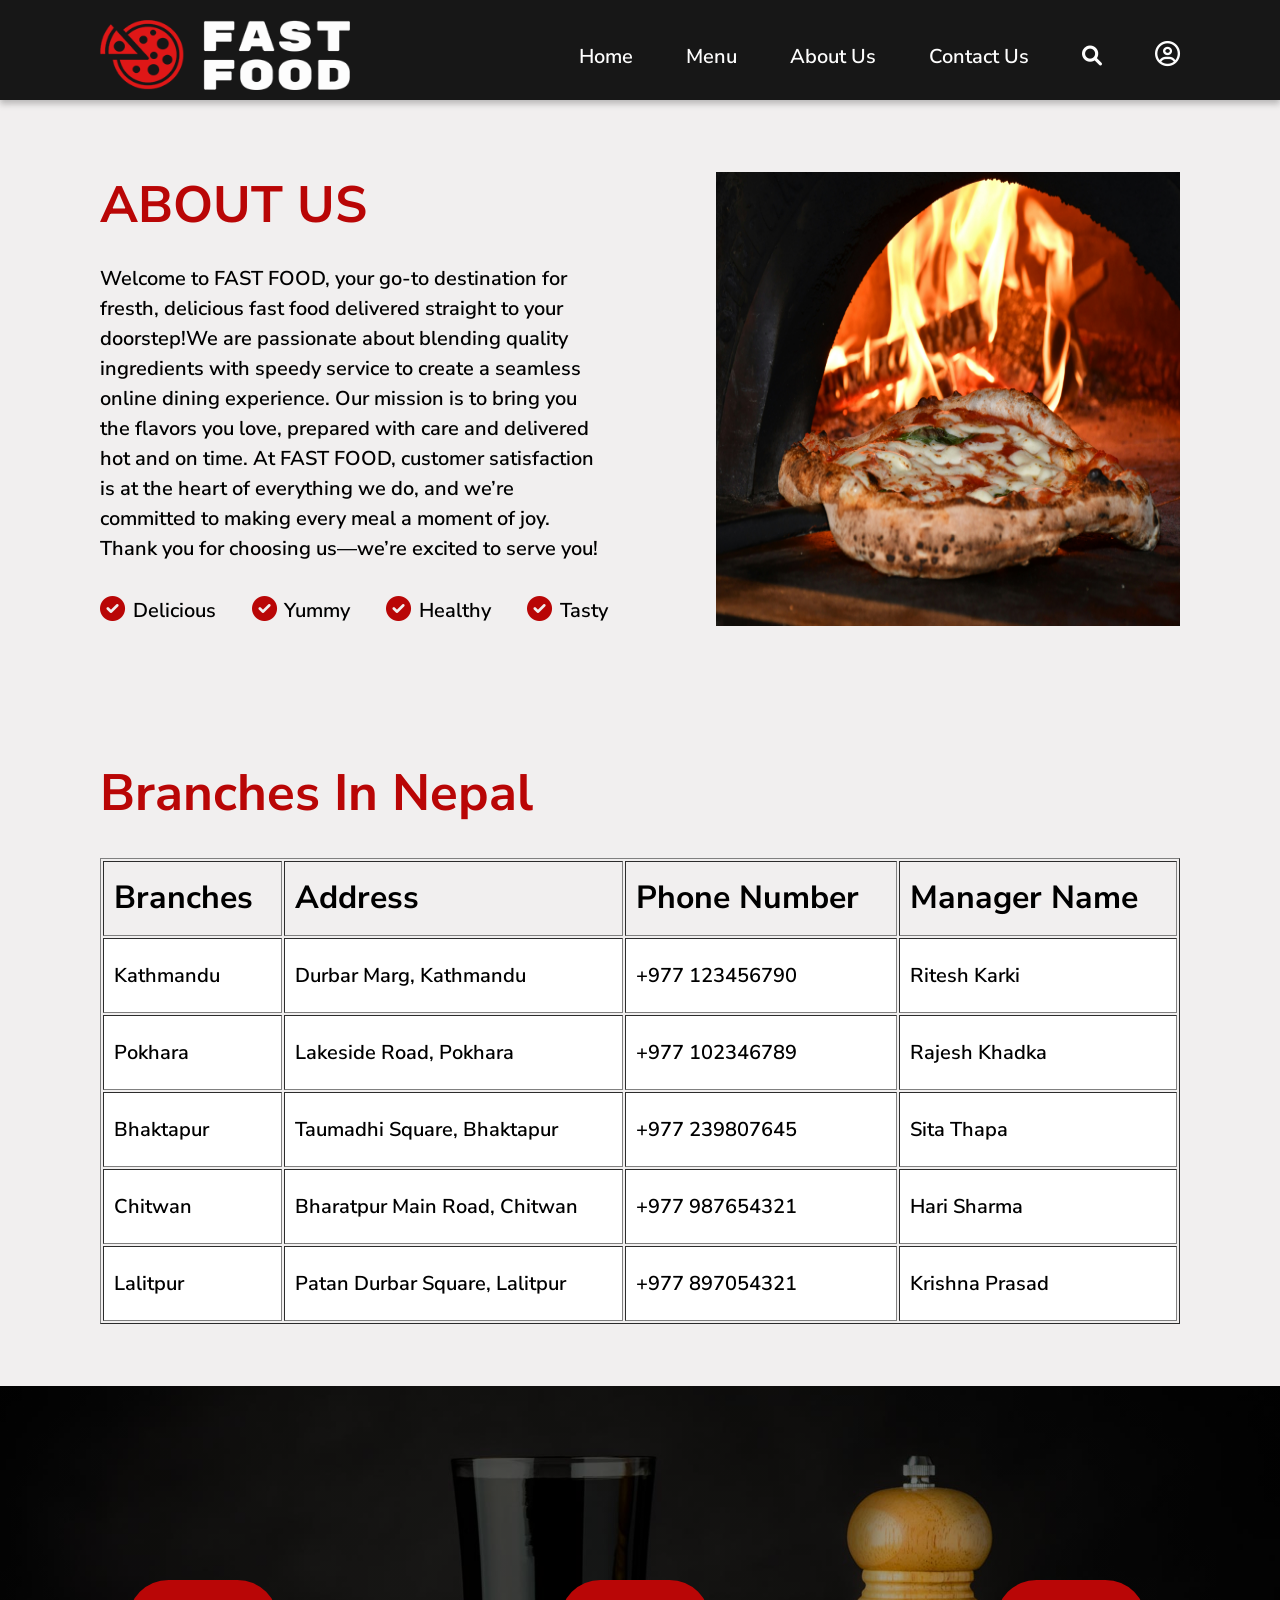
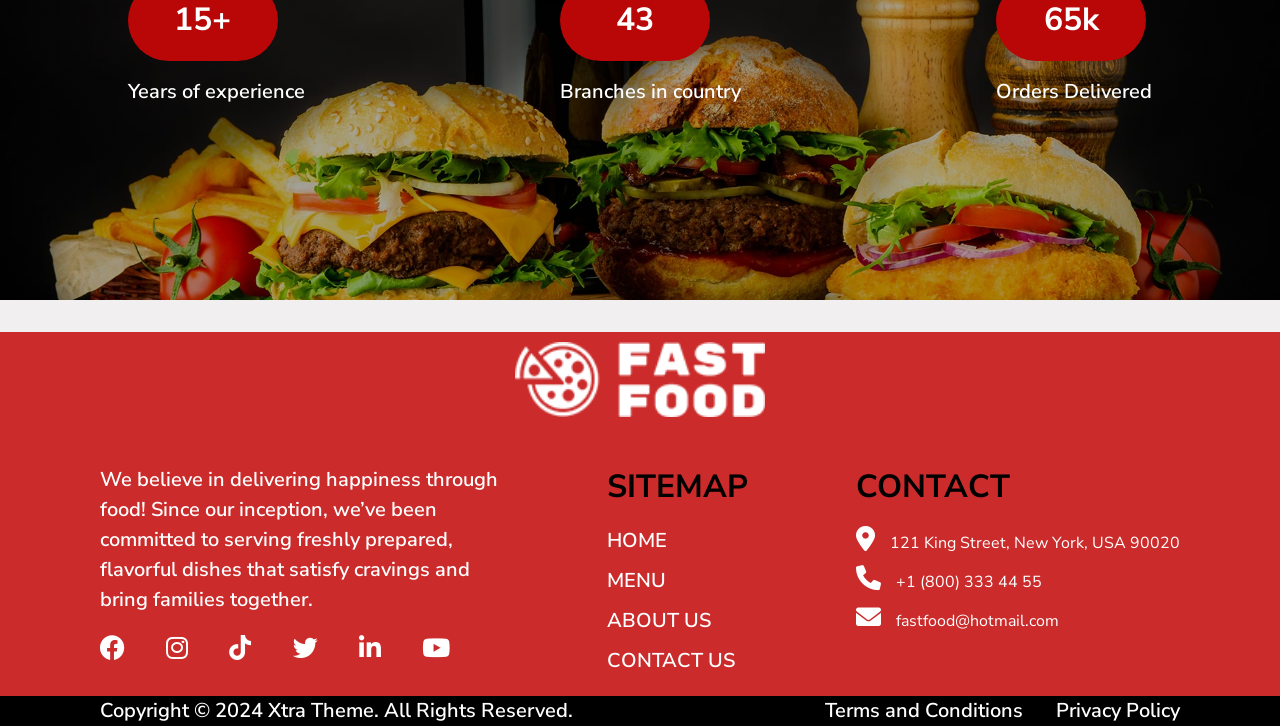
<file: about-us.html>
<!DOCTYPE html>
<html lang="en">
<head>
    <meta charset="UTF-8">
    <meta name="viewport" content="width=device-width, initial-scale=1.0">
    <title>Document</title>
    <link rel="stylesheet" href="./css/index.css">
    <link rel="stylesheet" href="https://cdnjs.cloudflare.com/ajax/libs/font-awesome/6.0.0-beta3/css/all.min.css">

</head>
<body>
    <nav>
        <div class="navbar sec-background">
            <img src="./Assets/logo3-1.png" alt="picture of logo">

            <div class="excess">
                <a href="login.html" class="user htext icons"><i class="far fa-user-circle"></i></a>
                <label for="hamburgerToggle" class="hamburger icons htext">
                    <i class="fa-solid fa-bars"></i>
                </label>
            </div> 

            <div class="nav-items">
                <ul>
                    <li><a href="index.html" class="htext body-text">Home</a></li>
                    <li><a href="menu.html" class="htext body-text">Menu</a></li>
                    <li><a href="about-us.html" class="htext body-text">About Us</a></li>
                    <li><a href="contact.html" class="htext body-text">Contact Us</a></li>
                    <li>
                        <a href="#" id="searchIcon" class="htext body-text" onclick="document.getElementById('searchOverlayToggle').checked = true;">
                            <i class="fa-solid fa-magnifying-glass"></i>
                        </a>
                    </li>
                    <li><a href="login.html" class="htext icons"><i class="far fa-user-circle"></i></a></li>
                </ul>
            </div>
        </div>
    </nav>

    <input type="checkbox" id="searchOverlayToggle" style="display: none;"/>

    <div class="background-overlay"></div>

    <section class="overlay">
        <div class="overlay-title">
            <p class="heading3 ptext">Search for ...</p>
            <label for="searchOverlayToggle" class="icons close-icon">
                <i class="fa-solid fa-xmark"></i>
            </label>
        </div>
        <hr>
        <div>
            <p class="body-text" style="padding-bottom: 20px;">Navigation Bar</p>
            <ul>
                <li><a href="index.html" class="body-text btext">Home</a></li>
                <li><a href="menu.html" class="body-text btext">Menu</a></li>
                <li><a href="about-us.html" class="body-text btext">About Us</a></li>
                <li><a href="contact.html" class="body-text btext">Contact Us</a></li>
            </ul>
        </div>
    </section>

    <section class="about-us">
        <div class="about-text-box">
            <p class="about-head heading2 primary-dark">ABOUT US</p>
            <div>
                <p class="body-text">Welcome to FAST FOOD, your go-to destination for fresth, delicious fast food delivered straight to your doorstep!We are passionate about blending quality ingredients with speedy service to create a seamless online dining experience. Our mission is to bring you the flavors you love, prepared with care and delivered hot and on time. At FAST FOOD, customer satisfaction is at the heart of everything we do, and we’re committed to making every meal a moment of joy. Thank you for choosing us—we’re excited to serve you!</p>
            </div>
            <div class="about-icons">
                <span>
                    <i class="fa-solid fa-circle-check icons primary-dark" style="padding-right: 0.3em;"></i>
                    <p class="body-text">Delicious</p>
                </span>
                <span>
                    <i class="fa-solid fa-circle-check icons primary-dark" style="padding-right: 0.3em;"></i>
                    <p class="body-text">Yummy</p>
                </span>
                <span>
                    <i class="fa-solid fa-circle-check icons primary-dark" style="padding-right: 0.3em;"></i>
                    <p class="body-text">Healthy</p>
                </span>
                <span>
                    <i class="fa-solid fa-circle-check icons primary-dark" style="padding-right: 0.3em;"></i>
                    <p class="body-text">Tasty</p>
                </span>
            </div>
        </div>

        <div class="about-image-box">
            <img src="./Assets/pizza2.jpg" alt="" style="width: 100%; height: 100%;">
        </div>
    </section>

    <section class="table">
        <p class="heading2 primary-dark">Branches In Nepal</p>
        <div class="table-div">
            <table border="1">
            <thead class="heading3">
                    <tr>
                        <th>Branches</th>
                        <th>Address</th>
                        <th>Phone Number</th>
                        <th>Manager Name</th>
                    </tr>
                </thead>
                <tbody class="body-text">
                    <tr style="background-color: #FFFFFF;">
                        <td>Kathmandu</td>
                        <td>Durbar Marg, Kathmandu</td>
                        <td>+977 123456790</td>
                        <td>Ritesh Karki</td>
                    </tr>
                    <tr style="background-color: #FFFFFF;">
                        <td>Pokhara</td>
                        <td>Lakeside Road, Pokhara</td>
                        <td>+977 102346789</td>
                        <td>Rajesh Khadka</td>
                    </tr>
                    <tr style="background-color: #FFFFFF;">
                        <td>Bhaktapur</td>
                        <td>Taumadhi Square, Bhaktapur</td>
                        <td>+977 239807645</td>
                        <td>Sita Thapa</td>
                    </tr>
                    <tr style="background-color: #FFFFFF;">
                        <td>Chitwan</td>
                        <td>Bharatpur Main Road, Chitwan</td>
                        <td>+977 987654321</td>
                        <td>Hari Sharma</td>
                    </tr>
                    <tr style="background-color: #FFFFFF;">
                        <td>Lalitpur</td>
                        <td>Patan Durbar Square, Lalitpur</td>
                        <td>+977 897054321</td>
                        <td>Krishna Prasad</td>
                    </tr>
                </tbody>
            </table>
        </div>
    </section>

    <section>
        <div class="success">
            <div>
                <h3 class="heading3 htext">15+</h3>
                <p class="body-text htext">Years of experience</p>
            </div>
            <div>
                <h3 class="heading3 htext">43</h3>
                <p class="body-text htext">Branches in country</p>
            </div>
            <div>
                <h3 class="heading3 htext">65k</h3>
                <p class="body-text htext">Orders Delivered</p>
            </div>
        </div>
    </section>

    <footer>
        <img src="./Assets/logo2.png" alt="">
        <div class="footer-text">
            <div class="foot1">
                <p class="footer-description body-text htext">We believe in delivering happiness through food! Since our inception, we’ve been committed to serving freshly prepared, flavorful dishes that satisfy cravings and bring families together. </p>
                <div class="icon-logo">
                    <i class="fa-brands fa-facebook icons htext "></i>
                    <i class="fa-brands fa-instagram icons htext"></i>
                    <i class="fab fa-tiktok icons htext"></i>
                    <i class="fa-brands fa-twitter icons htext"></i>
                    <i class="fa-brands fa-linkedin-in icons htext"></i>
                    <i class="fa-brands fa-youtube icons htext"></i>
                </div>
            </div>

            <div class="foot2">
                <h2 class="footer-title heading3">SITEMAP</h2>
                <div>
                    <ul>
                        <li><a href="index.html" class="body-text htext">HOME</a></li>
                        <li><a href="menu.html" class="body-text htext">MENU</a></li>
                        <li><a href="about-us.html" class="body-text htext">ABOUT US</a></li>
                        <li><a href="contact.html" class="body-text htext">CONTACT US</a></li>
                    </ul>
                </div>
            </div>
            <div class="foot3">
                <h2 class="footer-title heading3">CONTACT</h2>
                <div>
                    <ul>
                        <li><i class="fa-solid fa-location-dot icons htext"></i>
                            <p class="htext price" style="display: inline-block;">121 King Street, New York, USA 90020</p>
                        </li>
                        <li><i class="fa-solid fa-phone icons htext"></i>
                            <p class="htext price" style="display: inline-block;">+1 (800) 333 44 55</p>
                        </li>
                        <li><i class="fa-solid fa-envelope icons htext"></i>
                            <p class="htext price" style="display: inline-block;">fastfood@hotmail.com</p>
                        </li>
                    </ul>
                </div>
            </div>
        </div>
        <div class="end sec-background">
            <p class="body-text htext">Copyright © 2024 Xtra Theme. All Rights Reserved.</p>
            <div class="terms">
                <p class="body-text htext">Terms and Conditions</p>
                <p class="body-text htext">Privacy Policy</p>
            </div>
        </div>
    </footer>

    <input type="checkbox" id="hamburgerToggle" style="display: none;">
    

    <div class="hamburger-overlay"></div>
    
    <section class="overlay1">
        <div class="over1">
            <i class="fa-solid fa-magnifying-glass htext"></i>
            <div class="overlay1-title">
                <p class="price htext">Search for ...</p>
                <label for="hamburgerToggle" class="icons close-icon">
                    <i class="fa-solid fa-xmark icons htext"></i>
                </label>
            </div>
        </div>
        <div class="hr"><hr></div>
        <div class="over2">
            <p class="heading3 htext" style="padding-bottom: 20px;">Navigation Bar</p>
            <ul>
                <li><a href="index.html" class="body-text htext">Home</a></li>
                <li><a href="menu.html" class="body-text htext">Menu</a></li>
                <li><a href="about-us.html" class="body-text htext">About Us</a></li>
                <li><a href="contact.html" class="body-text htext">Contact Us</a></li>
            </ul>
        </div>
    </section>
</body>
</html>
</file>
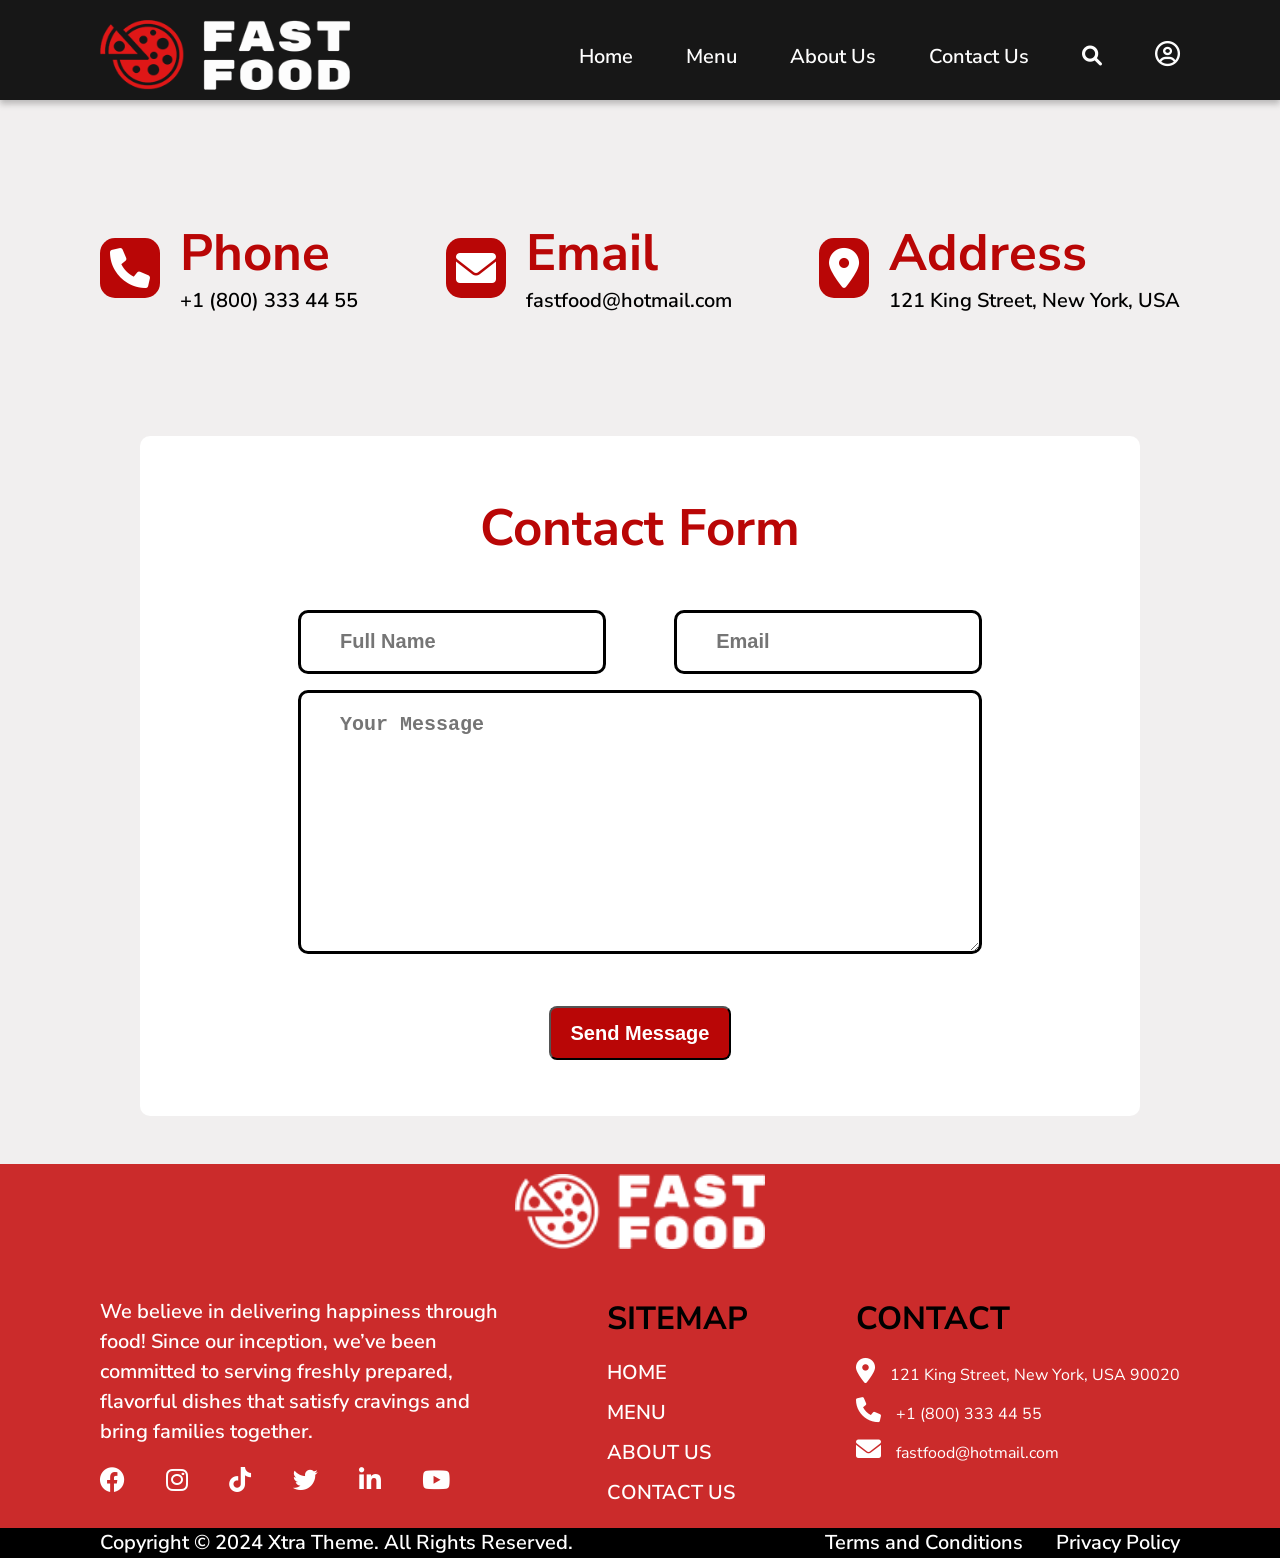
<file: contact.html>
<!DOCTYPE html>
<html lang="en">
<head>
    <meta charset="UTF-8">
    <meta name="viewport" content="width=device-width, initial-scale=1.0">
    <link rel="stylesheet" href="./css/index.css">
    <link rel="stylesheet" href="https://cdnjs.cloudflare.com/ajax/libs/font-awesome/6.0.0-beta3/css/all.min.css">
    <title>Document</title>
</head>
<body>
    <nav>
        <div class="navbar sec-background">
            <img src="./Assets/logo3-1.png" alt="picture of logo">

            <div class="excess">
                <a href="login.html" class="user htext icons"><i class="far fa-user-circle"></i></a>
                <label for="hamburgerToggle" class="hamburger icons htext">
                    <i class="fa-solid fa-bars"></i>
                </label>
            </div>

            <div class="nav-items">
                <ul>
                    <li><a href="index.html" class="htext body-text">Home</a></li>
                    <li><a href="menu.html" class="htext body-text">Menu</a></li>
                    <li><a href="about-us.html" class="htext body-text">About Us</a></li>
                    <li><a href="contact.html" class="htext body-text">Contact Us</a></li>
                    <li>
                        <a href="#" id="searchIcon" class="htext body-text" onclick="document.getElementById('searchOverlayToggle').checked = true;">
                            <i class="fa-solid fa-magnifying-glass"></i>
                        </a>
                    </li>                    
                    <li><a href="login.html" class="htext icons"><i class="far fa-user-circle"></i></a></li>
                </ul>
            </div>
        </div>
    </nav>
   
    <input type="checkbox" id="searchOverlayToggle" style="display: none;"/>

    <div class="background-overlay"></div>
    
    <!-- Overlay Section -->
    <section class="overlay">
        <div class="overlay-title">
            <p class="heading3 ptext">Search for ...</p>
            <label for="searchOverlayToggle" class="icons close-icon">
                <i class="fa-solid fa-xmark"></i>
            </label>
        </div>
        <hr>
        <div>
            <p class="body-text" style="padding-bottom: 20px;">Navigation Bar</p>
            <ul>
                <li><a href="index.html" class="body-text btext">Home</a></li>
                <li><a href="menu.html" class="body-text btext">Menu</a></li>
                <li><a href="about-us.html" class="body-text btext">About Us</a></li>
                <li><a href="contact.html" class="body-text btext">Contact Us</a></li>
            </ul>
        </div>
    </section>
    
    <section class="contact-book">
        <div class="contact">
            <div class="phone">
                <i class="fa-solid fa-phone icons htext"></i>
                <div class="phone-info">
                    <h2 class="heading2 primary-dark">Phone</h2>
                    <p class="body-text">+1 (800) 333 44 55</p>
                </div>
            </div>
            <div class="email">
                <i class="fa-solid fa-envelope icons htext"></i>    
                <div class="email-info">
                    <h2 class="heading2 primary-dark">Email</h2>
                    <p class="body-text">fastfood@hotmail.com</p>
                </div>
            </div>
            <div class="address">
                <i class="fa-solid fa-location-dot icons htext"></i>
                <div class="address-info">
                    <h2 class="heading2 primary-dark">Address</h2>
                    <p class="body-text">121 King Street, New York, USA </p>
                </div>
            </div>
        </div>
    </section>

    <section class="contact-forum">
        <div class="contact-form">
            <p class="heading2 primary-dark" style="text-align: center;">Contact Form</p>
            <form action="">
                <div class="contact-form1">
                    <input type="text" , placeholder="Full Name" class="body-text ptext">
                    <input type="text" , placeholder="Email" class="body-text ptext"> 
                </div>
                <div class="contact-form2">
                    <textarea placeholder="Your Message" class="body-text ptext"></textarea>
                </div>
            </form>
            <button type="submit" class="btn2 body-text" style="cursor: pointer;">Send Message</button>
        </div>
    </section>

    <footer>
        <img src="./Assets/logo2.png" alt="">
        <div class="footer-text">
            <div class="foot1">
                <p class="footer-description body-text htext">We believe in delivering happiness through food! Since our inception, we’ve been committed to serving freshly prepared, flavorful dishes that satisfy cravings and bring families together. </p>
                <div class="icon-logo">
                    <i class="fa-brands fa-facebook icons htext "></i>
                    <i class="fa-brands fa-instagram icons htext"></i>
                    <i class="fab fa-tiktok icons htext"></i>
                    <i class="fa-brands fa-twitter icons htext"></i>
                    <i class="fa-brands fa-linkedin-in icons htext"></i>
                    <i class="fa-brands fa-youtube icons htext"></i>
                </div>
            </div>

            <div class="foot2">
                <h2 class="footer-title heading3">SITEMAP</h2>
                <div>
                    <ul>
                        <li><a href="index.html" class="body-text htext">HOME</a></li>
                        <li><a href="menu.html" class="body-text htext">MENU</a></li>
                        <li><a href="about-us.html" class="body-text htext">ABOUT US</a></li>
                        <li><a href="contact.html" class="body-text htext">CONTACT US</a></li>
                    </ul>
                </div>
            </div>
            <div class="foot3">
                <h2 class="footer-title heading3">CONTACT</h2>
                <div>
                    <ul>
                        <li><i class="fa-solid fa-location-dot icons htext"></i>
                            <p class="htext price" style="display: inline-block;">121 King Street, New York, USA 90020</p>
                        </li>
                        <li><i class="fa-solid fa-phone icons htext"></i>
                            <p class="htext price" style="display: inline-block;">+1 (800) 333 44 55</p>
                        </li>
                        <li><i class="fa-solid fa-envelope icons htext"></i>
                            <p class="htext price" style="display: inline-block;">fastfood@hotmail.com</p>
                        </li>
                    </ul>
                </div>
            </div>
        </div>
        <div class="end sec-background">
            <p class="body-text htext">Copyright © 2024 Xtra Theme. All Rights Reserved.</p>
            <div class="terms">
                <p class="body-text htext">Terms and Conditions</p>
                <p class="body-text htext">Privacy Policy</p>
            </div>
        </div>
    </footer>
    
    <input type="checkbox" id="hamburgerToggle" style="display: none;">

    <div class="hamburger-overlay"></div>
    
    <section class="overlay1">
        <div class="over1">
            <i class="fa-solid fa-magnifying-glass htext"></i>
            <div class="overlay1-title">
                <p class="price htext">Search for ...</p>
                <label for="hamburgerToggle" class="icons close-icon">
                    <i class="fa-solid fa-xmark icons htext"></i>
                </label>
            </div>
        </div>
        <div class="hr"><hr></div>
        <div class="over2">
            <p class="heading3 htext" style="padding-bottom: 20px;">Navigation Bar</p>
            <ul>
                <li><a href="index.html" class="body-text htext">Home</a></li>
                <li><a href="menu.html" class="body-text htext">Menu</a></li>
                <li><a href="about-us.html" class="body-text htext">About Us</a></li>
                <li><a href="contact.html" class="body-text htext">Contact Us</a></li>
            </ul>
        </div>
    </section>
</body>
</html>
</file>
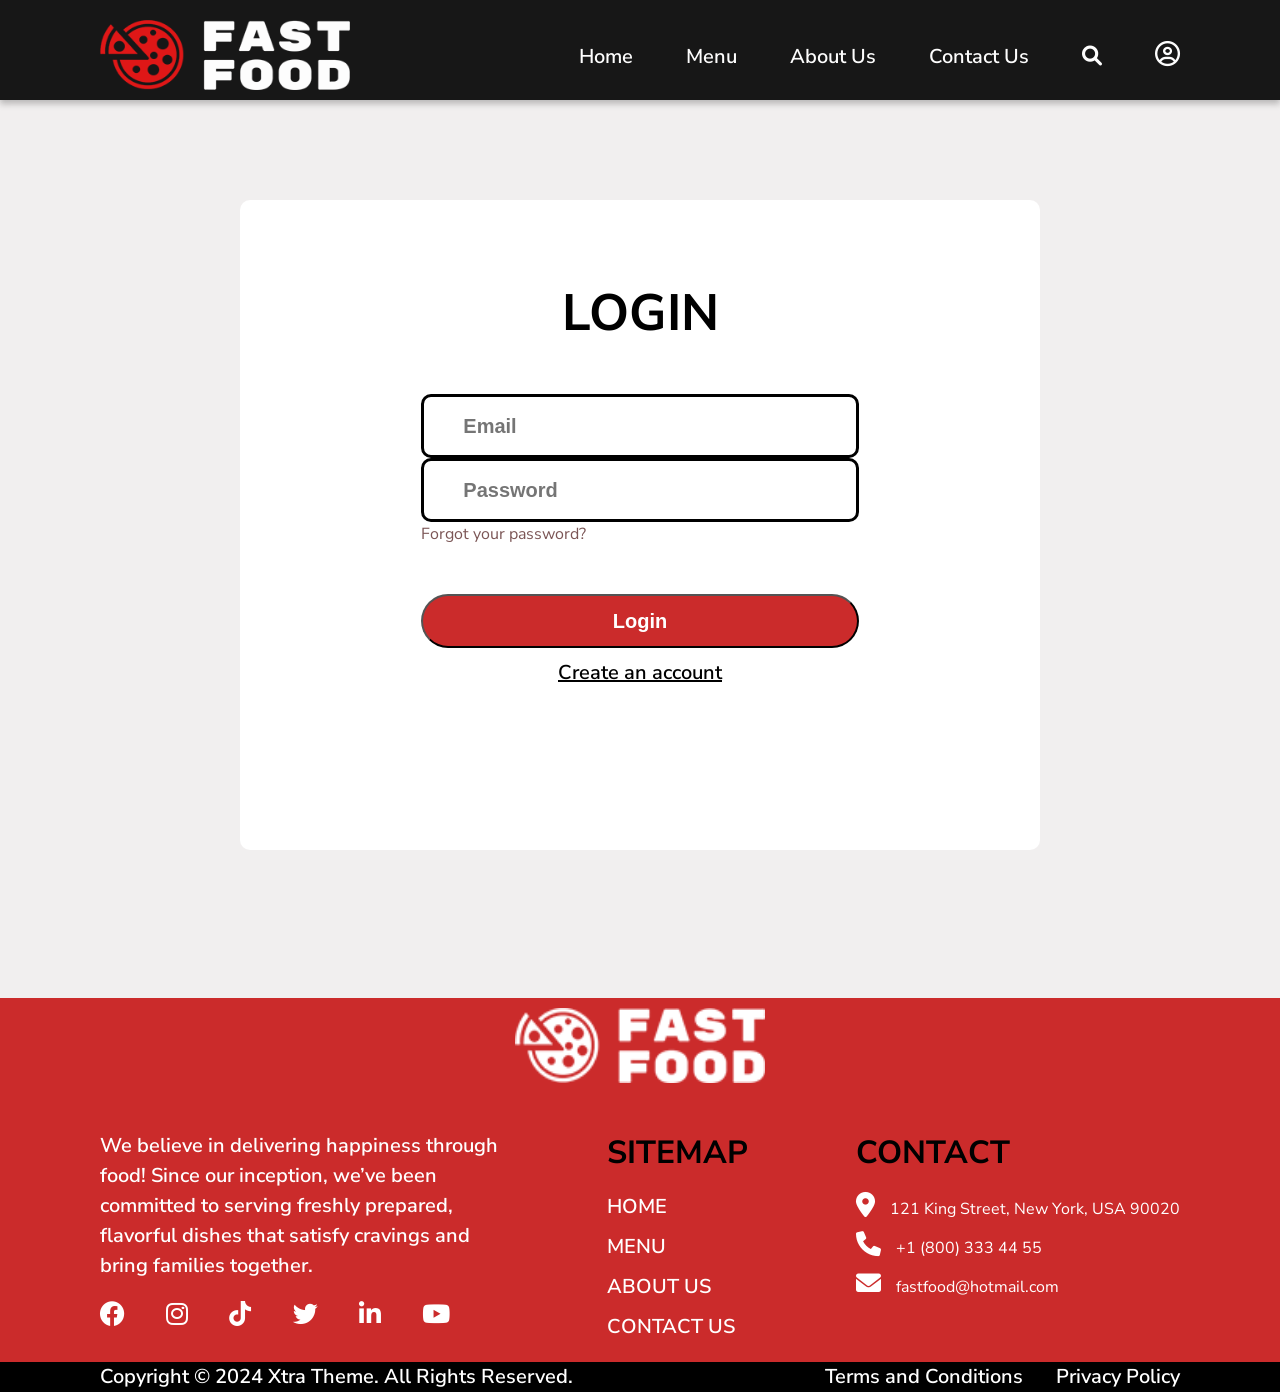
<file: login.html>
<!DOCTYPE html>
<html lang="en">
<head>
    <meta charset="UTF-8">
    <meta name="viewport" content="width=device-width, initial-scale=1.0">
    <link rel="stylesheet" href="./css/index.css">
    <link rel="stylesheet" href="https://cdnjs.cloudflare.com/ajax/libs/font-awesome/6.0.0-beta3/css/all.min.css">
    <title>Document</title>
</head>
<body>
       <nav>
        <div class="navbar sec-background">
            <img src="./Assets/logo3-1.png" alt="picture of logo">  

            <div class="excess">
                <a href="login.html" class="user htext icons"><i class="far fa-user-circle"></i></a>
                <!-- <a href="" class="hamburger icons htext"><i class="fa-solid fa-bars"></i></a> -->
                <label for="hamburgerToggle" class="hamburger icons htext">
                    <i class="fa-solid fa-bars"></i>
                </label>
            </div>

            <div class="nav-items">
                <ul>
                    <li><a href="index.html" class="htext body-text">Home</a></li>
                    <li><a href="menu.html" class="htext body-text">Menu</a></li>
                    <li><a href="about-us.html" class="htext body-text">About Us</a></li>
                    <li><a href="contact.html" class="htext body-text">Contact Us</a></li>
                    <li>
                        <a href="#" id="searchIcon" class="htext body-text" onclick="document.getElementById('searchOverlayToggle').checked = true;">
                            <i class="fa-solid fa-magnifying-glass"></i>
                        </a>
                    </li>
                    <li><a href="" class="htext icons"><i class="far fa-user-circle"></i></a></li>
                </ul>
            </div>
        </div>
    </nav>

    <input type="checkbox" id="searchOverlayToggle" style="display: none;"/>

    <div class="background-overlay"></div>
    
    <section class="overlay">
        <div class="overlay-title">
            <p class="heading3 ptext">Search for ...</p>
            <label for="searchOverlayToggle" class="icons close-icon">
                <i class="fa-solid fa-xmark"></i>
            </label>
        </div>
        <hr>
        <div>
            <p class="body-text" style="padding-bottom: 20px;">Navigation Bar</p>
            <ul>
                <li><a href="index.html" class="body-text btext">Home</a></li>
                <li><a href="menu.html" class="body-text btext">Menu</a></li>
                <li><a href="about-us.html" class="body-text btext">About Us</a></li>
                <li><a href="contact.html" class="body-text btext">Contact Us</a></li>
            </ul>
        </div>
    </section>

    <section class="login-forum">
        <div class="login-form">
            <p class="heading2 " style="text-align: center;">LOGIN</p>
            <form action="">
                <div class="login-form1">
                    <input type="text" , placeholder="Email" class="body-text ptext"> 
                    <input type="text" , placeholder="Password" class="body-text ptext"> 
                </div>
                <p class=" forgot-password price ptext"> Forgot your password?</p>
            </form>
            <button type="submit" class="btn1 body-text" style="cursor: pointer;">Login</button>
            <a href="sign-up.html" class="body-text" style="color: #000; text-decoration: underline;">Create an account</a>
        </div>
    </section>

    <footer>
        <img src="./Assets/logo2.png" alt="">
        <div class="footer-text">
            <div class="foot1">
                <p class="footer-description body-text htext">We believe in delivering happiness through food! Since our inception, we’ve been committed to serving freshly prepared, flavorful dishes that satisfy cravings and bring families together. </p>
                <div class="icon-logo">
                    <i class="fa-brands fa-facebook icons htext "></i>
                    <i class="fa-brands fa-instagram icons htext"></i>
                    <i class="fab fa-tiktok icons htext"></i>
                    <i class="fa-brands fa-twitter icons htext"></i>
                    <i class="fa-brands fa-linkedin-in icons htext"></i>
                    <i class="fa-brands fa-youtube icons htext"></i>
                </div>
            </div>

            <div class="foot2">
                <h2 class="footer-title heading3">SITEMAP</h2>
                <div>
                    <ul>
                        <li><a href="index.html" class="body-text htext">HOME</a></li>
                        <li><a href="menu.html" class="body-text htext">MENU</a></li>
                        <li><a href="about-us.html" class="body-text htext">ABOUT US</a></li>
                        <li><a href="contact.html" class="body-text htext">CONTACT US</a></li>
                    </ul>
                </div>
            </div>
            <div class="foot3">
                <h2 class="footer-title heading3">CONTACT</h2>
                <div>
                    <ul>
                        <li><i class="fa-solid fa-location-dot icons htext"></i>
                            <p class="htext price" style="display: inline-block;">121 King Street, New York, USA 90020</p>
                        </li>
                        <li><i class="fa-solid fa-phone icons htext"></i>
                            <p class="htext price" style="display: inline-block;">+1 (800) 333 44 55</p>
                        </li>
                        <li><i class="fa-solid fa-envelope icons htext"></i>
                            <p class="htext price" style="display: inline-block;">fastfood@hotmail.com</p>
                        </li>
                    </ul>
                </div>
            </div>
        </div>
        <div class="end sec-background">
            <p class="body-text htext">Copyright © 2024 Xtra Theme. All Rights Reserved.</p>
            <div class="terms">
                <p class="body-text htext">Terms and Conditions</p>
                <p class="body-text htext">Privacy Policy</p>
            </div>
        </div>
    </footer>

    <input type="checkbox" id="hamburgerToggle" style="display: none;">


    <div class="hamburger-overlay"></div>
    
    <section class="overlay1">
        <div class="over1">
            <i class="fa-solid fa-magnifying-glass htext"></i>
            <div class="overlay1-title">
                <p class="price htext">Search for ...</p>
                <label for="hamburgerToggle" class="icons close-icon">
                    <i class="fa-solid fa-xmark icons htext"></i>
                </label>
            </div>
        </div>
        <div class="hr"><hr></div>
        <div class="over2">
            <p class="heading3 htext" style="padding-bottom: 20px;">Navigation Bar</p>
            <ul>
                <li><a href="index.html" class="body-text htext">Home</a></li>
                <li><a href="menu.html" class="body-text htext">Menu</a></li>
                <li><a href="about-us.html" class="body-text htext">About Us</a></li>
                <li><a href="contact.html" class="body-text htext">Contact Us</a></li>
            </ul>
        </div>
    </section>
</body>
</html>
</file>
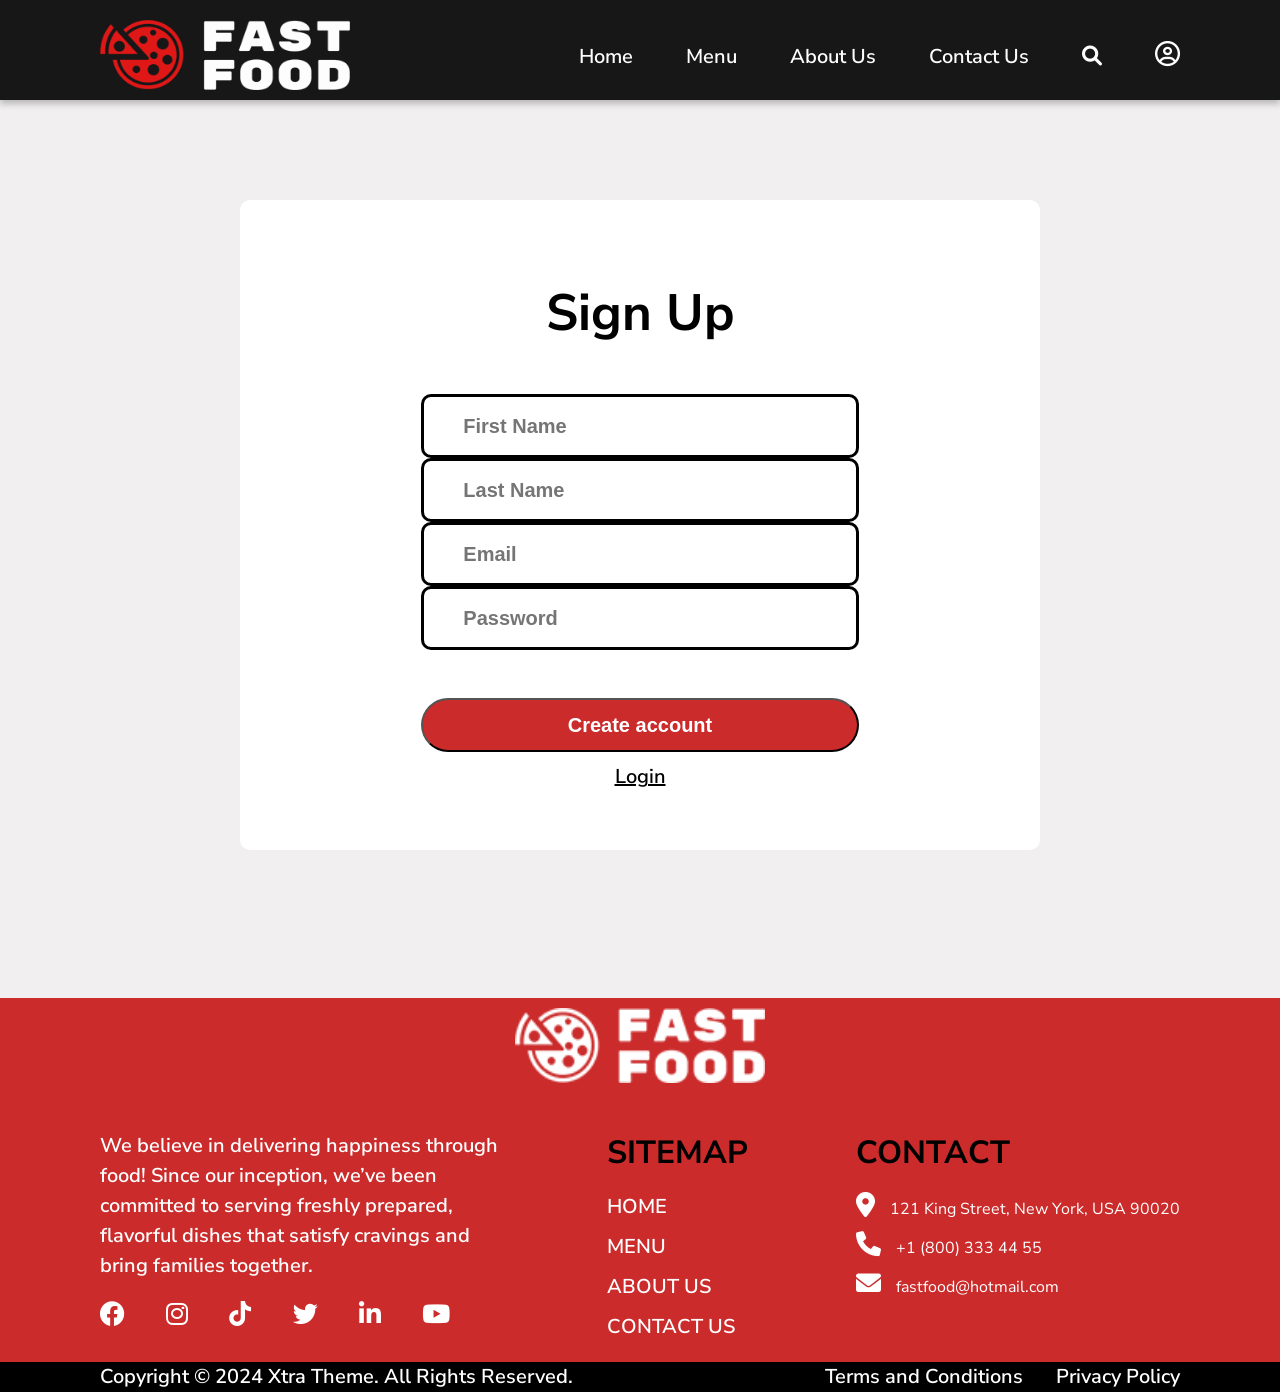
<file: sign-up.html>
<!DOCTYPE html>
<html lang="en">
<head>
    <meta charset="UTF-8">
    <meta name="viewport" content="width=device-width, initial-scale=1.0">
    <link rel="stylesheet" href="./css/index.css">
    <link rel="stylesheet" href="https://cdnjs.cloudflare.com/ajax/libs/font-awesome/6.0.0-beta3/css/all.min.css">
    <title>Document</title>
</head>
<body>
    <nav>
        <div class="navbar sec-background">
            <img src="./Assets/logo3-1.png" alt="picture of logo">

            <div class="excess">
                <a href="login.html" class="user htext icons"><i class="far fa-user-circle"></i></a>
                <label for="hamburgerToggle" class="hamburger icons htext">
                    <i class="fa-solid fa-bars"></i>
                </label>
            </div>

            <div class="nav-items">
                <ul>
                    <li><a href="index.html" class="htext body-text">Home</a></li>
                    <li><a href="menu.html" class="htext body-text">Menu</a></li>
                    <li><a href="about-us.html" class="htext body-text">About Us</a></li>
                    <li><a href="contact.html" class="htext body-text">Contact Us</a></li>
                    <li>
                        <a href="#" id="searchIcon" class="htext body-text" onclick="document.getElementById('searchOverlayToggle').checked = true;">
                            <i class="fa-solid fa-magnifying-glass"></i>
                        </a>
                    </li>
                    <li><a href="" class="htext icons"><i class="far fa-user-circle"></i></a></li>
                </ul>
            </div>
        </div>
    </nav>

    <input type="checkbox" id="searchOverlayToggle" style="display: none;"/>

    <div class="background-overlay"></div>
    
    <section class="overlay">
        <div class="overlay-title">
            <p class="heading3 ptext">Search for ...</p>
            <label for="searchOverlayToggle" class="icons close-icon">
                <i class="fa-solid fa-xmark"></i>
            </label>
        </div>
        <hr>
        <div>
            <p class="body-text" style="padding-bottom: 20px;">Navigation Bar</p>
            <ul>
                <li><a href="index.html" class="body-text btext">Home</a></li>
                <li><a href="menu.html" class="body-text btext">Menu</a></li>
                <li><a href="about-us.html" class="body-text btext">About Us</a></li>
                <li><a href="contact.html" class="body-text btext">Contact Us</a></li>
            </ul>
        </div>
    </section>

    <section class="login-forum">
        <div class="login-form">
            <p class="heading2 " style="text-align: center;">Sign Up</p>
            <form action="">
                <div class="login-form1">
                    <input type="text" , placeholder="First Name" class="body-text ptext"> 
                    <input type="text" , placeholder="Last Name" class="body-text ptext"> 
                    <input type="text" , placeholder="Email" class="body-text ptext"> 
                    <input type="text" , placeholder="Password" class="body-text ptext"> 
                </div>
            </form>
            <button type="submit" class="btn1 body-text" style="cursor: pointer;">Create account</button>
            <a href="login.html" class="body-text" style="color: #000; text-decoration: underline;">Login</a>
        </div>
    </section>

    <footer>
        <img src="./Assets/logo2.png" alt="">
        <div class="footer-text">
            <div class="foot1">
                <p class="footer-description body-text htext">We believe in delivering happiness through food! Since our inception, we’ve been committed to serving freshly prepared, flavorful dishes that satisfy cravings and bring families together. </p>
                <div class="icon-logo">
                    <i class="fa-brands fa-facebook icons htext "></i>
                    <i class="fa-brands fa-instagram icons htext"></i>
                    <i class="fab fa-tiktok icons htext"></i>
                    <i class="fa-brands fa-twitter icons htext"></i>
                    <i class="fa-brands fa-linkedin-in icons htext"></i>
                    <i class="fa-brands fa-youtube icons htext"></i>
                </div>
            </div>

            <div class="foot2">
                <h2 class="footer-title heading3">SITEMAP</h2>
                <div>
                    <ul>
                        <li><a href="index.html" class="body-text htext">HOME</a></li>
                        <li><a href="menu.html" class="body-text htext">MENU</a></li>
                        <li><a href="about-us.html" class="body-text htext">ABOUT US</a></li>
                        <li><a href="contact.html" class="body-text htext">CONTACT US</a></li>
                    </ul>
                </div>
            </div>
            <div class="foot3">
                <h2 class="footer-title heading3">CONTACT</h2>
                <div>
                    <ul>
                        <li><i class="fa-solid fa-location-dot icons htext"></i>
                            <p class="htext price" style="display: inline-block;">121 King Street, New York, USA 90020</p>
                        </li>
                        <li><i class="fa-solid fa-phone icons htext"></i>
                            <p class="htext price" style="display: inline-block;">+1 (800) 333 44 55</p>
                        </li>
                        <li><i class="fa-solid fa-envelope icons htext"></i>
                            <p class="htext price" style="display: inline-block;">fastfood@hotmail.com</p>
                        </li>
                    </ul>
                </div>
            </div>
        </div>
        <div class="end sec-background">
            <p class="body-text htext">Copyright © 2024 Xtra Theme. All Rights Reserved.</p>
            <div class="terms">
                <p class="body-text htext">Terms and Conditions</p>
                <p class="body-text htext">Privacy Policy</p>
            </div>
        </div>
    </footer>

    <input type="checkbox" id="hamburgerToggle" style="display: none;">

    <div class="hamburger-overlay"></div>
    
    <section class="overlay1">
        <div class="over1">
            <i class="fa-solid fa-magnifying-glass htext"></i>
            <div class="overlay1-title">
                <p class="price htext">Search for ...</p>
                <label for="hamburgerToggle" class="icons close-icon">
                    <i class="fa-solid fa-xmark icons htext"></i>
                </label>
            </div>
        </div>
        <div class="hr"><hr></div>
        <div class="over2">
            <p class="heading3 htext" style="padding-bottom: 20px;">Navigation Bar</p>
            <ul>
                <li><a href="index.html" class="body-text htext">Home</a></li>
                <li><a href="menu.html" class="body-text htext">Menu</a></li>
                <li><a href="about-us.html" class="body-text htext">About Us</a></li>
                <li><a href="contact.html" class="body-text htext">Contact Us</a></li>
            </ul>
        </div>
    </section>
</body>
</html>
</file>
<file: css/index.css>
@import url('https://fonts.googleapis.com/css2?family=Nunito+Sans:ital,opsz,wght@0,6..12,200..1000;1,6..12,200..1000&display=swap');
*{
    margin: 0px;
    padding: 0px;
    box-sizing: border-box;
}

html{
    font-family: "Nunito Sans", serif;
    font-size: 62.5%;
}

/* ----------Utility Classes-------------------- */

a{
    text-decoration: none;
    
}

/* Visible only for keyboard users; does not affect normal click flow. */
a:focus-visible,
button:focus-visible,
.btn1:focus-visible,
.btn2:focus-visible {
    outline: 2px dashed #CB2B2B;
    outline-offset: 3px;
}

ul li{
    list-style: none;
}

.heading1{
    font-size: 8.2rem;
    line-height: 98.4px;
    font-weight: bold;
}
.heading2{
    font-size: 5.1rem;
    line-height: 66.3px;
    font-weight: bold;
}
.heading3{
    font-size: 3.2rem;
    line-height: 44.8px;
    font-weight: bold;
}
.body-text{
    font-size: 2rem;
    line-height: 30px;
    font-weight:600 ;
}
.price{
    font-size: 1.6rem;
    line-height: 24px;
}
.icons{
    font-size: 2.5rem;
}
.htext{
    color: #FFFFFF;
}

.btext{
    color: #555555;
}
.ptext{
    color: #7B5555;
}

.sec-background{
    background-color: #000000;
}

.background{
    background-color: #F1EFEF;
}

.btn1{
    color: #FFFFFF;
    background-color: #CB2B2B;
    border-radius: 8px;
    padding: 0.5em 1em;    /*its relative to its own font-size and i gave body in the first button and then body text is 20px*/
}   

.btn2{
    color: #FFFFFF;
    background-color: #B90606;
    border-radius: 8px;
    padding: 0.5em 1em;
}

.primary-light{
    color: #CB2B2B;
}
.primary-dark{
    color:#B90606;
}


.showcase-menu{
    display: inline-block;
    padding: 1.51em 0.588em;
    width: 5.76em;
    height: 4.33em;
    text-align: center;
    border-radius: 10px;
}

.img-box{
    width: 55%;
}
.text-box{
    width: 50%;
}

/* -------------- Navbar----------------- */
.navbar{
    display: flex;
    align-items: center;
    justify-content: space-between;  
    padding-left: 10em;
    padding-right: 10em;
    padding-top: 2em;
    padding-bottom: 1em;
    opacity: 90%;
    position: relative;
    z-index: 100;
    box-shadow: 0px 4px 6px rgba(0, 0, 0, 0.25);
}

.hamburger,.user{
    display: none;
}

.navbar img{
    width: 250px;  
    height: 70px;
}

header {
    position: relative; /* Set relative positioning for stacking context */
    background: url('../Assets/slide1.jpg'); /* Set image as background */
    background-size: cover;
    background-position: center;
    background-repeat: no-repeat;
    height: 115vh;  
}

.navbar ul li{
    display: inline-block;
    margin-left:5em ;
}

.header-content .index-content{
    position: absolute;     /* to be inside of the parent */
    z-index: 2;
    display: flex;
    flex-direction: column; 
    align-items: center; 
    right: 5%; 
    top: 40%; 
    padding-right: 3em;
}

.navbar a:hover{
    border-bottom: 2px solid white;
}



/* --------------------- MAIN BODY -------------------------------------------- */

body{
    background-color: #F1EFEF;
}

.showcase{
    padding-top: 7.2em;
    padding-left: 10em;
    padding-right: 10em;
}
.showcase-content{
    display: flex;
    flex-direction: row;
    justify-content: space-around;
}

.pizza{
    /* position: relative;/ */
    background: linear-gradient(rgba(0,0,0,0.3),rgba(0,0,0,0.5)),url('../Assets/img3-1.jpg'); 
    background-size: cover;
    background-position: center;
    /* background-repeat: no-repeat; */
}
.pasta{
    /* position: relative;/ */
    background: linear-gradient(rgba(0,0,0,0.3),rgba(0,0,0,0.5)),url('../Assets/img1-1.jpg'); 
    background-size: cover;
    background-position: center;
    /* background-repeat: no-repeat; */
}
.burger{
    /* position: relative;/ */
    background: linear-gradient(rgba(0,0,0,0.3),rgba(0,0,0,0.5)),url('../Assets/img2-1.jpg'); 
    background-size: cover;
    background-position: center;
    /* background-repeat: no-repeat; */
}
.salad{
    /* position: relative;/ */
    background: linear-gradient(rgba(0,0,0,0.3),rgba(0,0,0,0.5)),url('../Assets/img4-1.jpg'); 
    background-size: cover;
    background-position: center;
    /* background-repeat: no-repeat; */
}

.showcase .showcase-container{
    text-align: center;
}

.showcase .showcase-container .tmenu{
    padding-bottom: 1.25em;
}
.showcase-content{
    padding-bottom: 7.2em;
}

.info-banner .offer-text{
    display: flex;
    flex-direction: column;
    width: 35em;
}


.info-banner{
    padding-top: 7.2em;
    padding-bottom: 7.2em;
    padding-right: 10em;
    padding-left: 10em;
    display: flex;
    flex-direction: row;
    justify-content: space-between;
    align-items: center;
    background-color: #000000;;
}

.info-banner .offer{
    padding-left: 5em;
    padding-right: 5em;

}

.info-banner .offer .p1{
    align-self: flex-start;
}
.info-banner .offer .p2{
    align-self: center;
}
.info-banner .p3{
    align-self: flex-end;
    
}

.offer .offer-btn{
    width: 439px;;
    display: flex;
    flex-direction: column;
}

.offer .offer-btn a{
    align-self: center;
}

.info-banner img{
    width: 58.7em;
    height: 39.1em;
    background-size: cover;
}

.banner{
    background-color: #CB2B2B;
    padding: 6.4em 10em;
    display: flex;
    justify-content: center;
}

.row{
    height: 537px;
    display: flex;
    flex-direction: row;
}

.img-box img{
    display: inline-block;    /*for responsive*/
    width: 100%;                /*parent ko*/
    height: 100%;
    object-fit: cover;  
}

.text-box hr{
    width: 15em;
    display: inline-block;
    border-top: 2px solid black;
    margin-right: 1.5em;
}
.text-box p{
    display: inline-block;
}
.menu-text{
    margin-right: 1.5em;
    margin-left: 0.5em
}
.text-box .food-title{
    margin-bottom: 32px;
    text-align: center;
}

.food-list{
    display: flex;
    align-items: center;
    margin-bottom: 1.6em;
}

.text-box{
    display: flex;
    justify-content: center; 
    align-items: center;
}

.menu{
    padding-bottom: 6.4em;
}

/* footer{
    background-color: #CB2B2B;
    padding-left: 10em;
    padding-right: 10em;
    
}

footer .footer-description{
    width: 20em;
    padding-bottom: 1em;
}

footer .foot1 .icon-logo{
    width: 35em;
    display: flex;
    justify-content: space-between;
}

.footer-text{
    display: flex;
    justify-content: space-between;
    padding-top: 4.8em;
}

.footer-text .footer-title{
    padding-bottom: 0.5em;
}

.footer-text .foot2 li,.footer-text .foot3 li{
    padding-bottom: 1em;
}

.footer-text .foot3 li i{
    padding-right: 0.5em;
}

footer img{
    width: 25em;
    height: 7.5em;
    margin-top: 2em;
    margin-left: 0;
    margin-right: 0;
} */

footer {
    background-color: #CB2B2B;
    display: flex;           
    flex-direction: column;
    justify-content: center;    
}

footer .footer-description {
    width: 20em;
    padding-bottom: 1em;
}

footer .foot1 .icon-logo {
    width: 35em;
    display: flex;
    justify-content: space-between;
}

footer hr{
    display: none;
}

.footer-text {
    padding: 1em 10em; 
    display: flex;
    justify-content: space-between;
    padding-top: 4.8em;
}

.footer-text .footer-title {
    padding-bottom: 0.5em;
}

.footer-text .foot2 li, .footer-text .foot3 li {
    padding-bottom: 1em;
}

.footer-text .foot3 li i {
    padding-right: 0.5em;
}

footer img {
    width: 25em;
    height: 7.5em;
    margin-top: 1em;
    margin-left: auto; 
    margin-right: auto; 
}

footer .end{
    padding: 0px 10em;
    display: flex;
    justify-content: space-between;
    align-items: center;
}

footer .end .terms{
    display: flex;
    justify-content: space-between;
    gap: 3.3em;
}


/* -------------------------------------------------- ABOUT US ------------------------------------------- */

.about-us{
    padding:7.2em 10em;
    display: flex;    
    justify-content: space-between;
}


.about-us .about-head{
    padding-bottom: 0.5em;
}

.about-us .about-image-box{
    width: 43%;
}
.about-us .about-text-box{
    width: 47%;
}

.about-us .about-text-box span{
    display: flex;
}

.about-icons{
    display: flex;
    justify-content: space-between;
    padding-top: 3.2em;
}

.table{
    padding: 6.2em 10em;
}
table{
    width: 100%;
}

.table-div{
    padding-top: 3.2em;
    display: flex;
    align-items: center;
}

.table tbody td,th{
    padding: 10px 10px;
    text-align: start;
    height: 75px;
    
}

.success{
    width: 100%;
    background:linear-gradient(rgba(0,0,0,0.33),rgba(0,0,0,0.33)),url('../Assets/slide2.jpg');
    background-size: cover;
    background-position: center;
    height: 51.4em;
    display: flex;
    justify-content: space-around;
    align-items: center;
    margin-bottom: 3.2em ;
}

.success h3{
    background-color: #B90606;
    width: 150px;
    padding: 10px;
    height: 81px;
    text-align: center;
    margin-bottom: 16px;
    border-radius: 50px;
    display: flex;
    justify-content: center;
    align-items: center;
}

/* ------------------------------Contact ---------------------------------- */
.contact-book{
    padding: 12em 10em;
}

.contact{
    display: flex;
    justify-content: space-between;
}

.contact i{
        background-color: #B90606;
        font-size: 4em ;
        padding: 10px;
        border-radius: 15px;
        margin-right: 20px;
}

.phone,.email,.address{
    display: flex;
    align-items: center;
}

.contact-forum{
    display: flex;
    justify-content: center;
    padding-bottom: 4.8em;
}

.contact-form{
    width: 100em;
    height: 68em;
    padding: 5.9em 10.4em;
    display: flex;
    flex-direction: column;
    align-items: center;
    background-color: #FFFFFF;
    border-radius: 1em;

}

.contact-form1{
    display: flex;
    justify-content: space-between;
    margin-bottom: 1.6em;
    margin-top: 4.8em;
}
.contact-form1 input{
    width: 45%; 
    height: 3.2em; 
    padding: 0.85em 1.95em ;
    border-radius: 0.5em;
    border: 3px solid black;
}

.contact-form2 textarea{
    width: 100%; 
    height: 13.2em;
    padding: 0.85em 1.95em;
    border-radius: 0.5em;
    border: 3px solid black;
    margin-bottom: 2.4em;
}


/* -----------------------------LOGIN --------------------------------------------- */

.login-forum{
    display: flex;
    justify-content: center;
    padding-bottom: 4.8em;
    margin: 10em;
}

.login-form{
    width: 80em;
    height: 65em;
    padding: 8em 15.7em;
    display: flex;
    flex-direction: column;
    align-items: center;
    background-color: #FFFFFF;
    border-radius: 1em;
}


.login-form1{
    display: flex;
    flex-direction: column;
    margin-top: 4.8em;
}

.login-form1 input{
    height: 3.2em; 
    padding: 1em 1.95em ;
    border-radius: 0.5em;
    border: 3px solid black;
}

.login-forum button{
    width: 90%;
    border-radius: 30px;
    margin-bottom: 0.5em;
}

.login-forum form{
    padding-bottom: 4.8em;
    width: 90%;
}

/* -----------------------------------Overlay ------------------------ */

.background-overlay {
    position: fixed;
    top: 0;
    left: 0;
    width: 100%;
    height: 100%;
    background: rgba(0, 0, 0, 0.7); 
    opacity: 0;
    visibility: hidden;
    transition: opacity 0.4s ease-in-out, visibility 0.4s ease-in-out;
    z-index: 9998; 
}


#searchOverlayToggle:checked ~ .background-overlay {
    opacity: 1;
    visibility: visible;
}


.overlay {
    width: 55em;
    height: 40em;
    border: 2px solid black;
    padding: 2em 5em;
    position: fixed;
    top: 0;
    right: 0; 
    transform: translateX(100%); 
    background: white;
    z-index: 9999; 
    opacity: 0; 
    pointer-events: none; 
    transition: opacity 0.4s ease-in-out, transform 0.4s ease-in-out; 
}


#searchOverlayToggle:checked ~ .overlay {
    opacity: 1;
    pointer-events: auto;
    transform: translateX(0); 
}

.overlay-title {
    display: flex;
    justify-content: space-between;
    align-items: center;
}

.overlay hr {
    display: block;
    width: 100%;
    margin: 0 auto;
    border-bottom: 2px solid black;
    margin-bottom: 5em;
}

.close-icon {
    cursor: pointer;
}

.hamburger {
    display: none;
}

.hamburger-overlay {
    display: none;
}

.overlay1 {
    display: none;
}


/* -----------------------------------  FOR MOBILE ------------------------------------------------------------------ */

@media (max-width:400px) {
    .heading1{
        font-size: 4.8rem;
        line-height: 67.2px;
        font-weight: bold;
    }
    .heading2{
        font-size: 3.5rem;
        line-height: 32.5px;
        font-weight: bold;
    }
    .heading3{
        font-size: 2.2rem;
        line-height: 30.8px;
        font-weight: bold;
    }
    .body-text{
        font-size: 1.4rem;
        line-height: 21px;
        font-weight:600 ;
    }
    .price{
        font-size: 1rem;
        line-height: 15px;
    }
    .icons{
        font-size: 2rem;
    }
    .htext{
        color: #FFFFFF;
    }
    
    .btext{
        color: #555555;
    }
    .ptext{
        color: #7B5555;
    }
    
    .sec-background{
        background-color: #000000;
    }
    
    .background{
        background-color: #F1EFEF;
    }
    
    .btn1{
        color: #FFFFFF;
        background-color: #CB2B2B;
        border-radius: 8px;
        padding: 0.5em 1em;    /*its relative to its own font-size and i gave body in the first button and then body text is 20px*/
    }   
    
    .btn2{
        color: #FFFFFF;
        background-color: #B90606;
        border-radius: 8px;
        padding: 0.5em 1em;
    }
    
    .primary-light{
        color: #CB2B2B;
    }
    .primary-dark{
        color:#B90606;
    }
    
    .showcase-menu{
        display: flex; /* Use flexbox for centering */
        align-items: center; /* Center text vertically */
        justify-content: center;
        padding: 77px;
        width: 162px;
        height: 135px;
        text-align: center;
        border-radius: 10px;
        margin-bottom: 16px;
        
    }
    
    .img-box{
        width: 100%;
        order: 1;
    }
    .text-box{
        width: 100%;
        padding: 0px 16px;
        order: 2;
    }
    
    /* -------------- Navbar----------------- */
    .navbar{
        display: flex;
        justify-content: space-between;  
        padding-left: 1.6em;
        padding-right: 1.6em;
        padding-top: 0px;
        padding-bottom: 0px;
        opacity: 90%;
        position: relative;
        z-index: 100;
        box-shadow: 0px 4px 6px rgba(0, 0, 0, 0.25);
        width: 100%;
        height: 40px;
        align-items: center;
    }

    .nav-items {
        display: none;
    }

    .excess{
        display: flex;
        gap: 30px;
    }

    .hamburger,.user {
        display: flex;
        font-size: 2rem;
      }

    .navbar img{
        width: 118px;  
        height: 34px;
    }
    
    header {
        position: relative; /* Set relative positioning for stacking context */
        background: url('../Assets/slide1.jpg'); /* Set image as background */
        background-size: cover;
        background-position: 40% center;
        background-repeat: no-repeat;
        height: 46rem;  
    }
    
  
    
    .header-content .index-content{
        position: absolute;     
        z-index: 2;
        display: flex;
        flex-direction: column; 
        align-items: center; 
        /* right: 5%; 
        top: 40%;  */
        left: 50%;
        top: 50%;
        transform: translate(-50%,-50%);
        padding: 0px 16px;
        width: 100%;
    }
    
    .navbar a:hover{
        border-bottom: 2px solid white;
    }
    
    
    
    /* --------------------- MAIN BODY -------------------------------------------- */
    
    body{
        background-color: #F1EFEF;
    }
    
    .showcase{
        padding-top: 3.2em;
        padding-left: 1.6em;
        padding-right: 1.6em;
        padding-bottom: 3.2em;
    }
    .showcase-content{
        display: flex;
        flex-direction: row;
        flex-wrap: wrap;
        justify-content: space-between;
    }
    
    

    .pizza{
        /* position: relative;/ */
        background: linear-gradient(rgba(0,0,0,0.3),rgba(0,0,0,0.5)),url('../Assets/img3-1.jpg'); 
        background-size: cover;
        background-position: center;
        /* background-repeat: no-repeat; */
    }
    .pasta{
        /* position: relative;/ */
        background: linear-gradient(rgba(0,0,0,0.3),rgba(0,0,0,0.5)),url('../Assets/img1-1.jpg'); 
        background-size: cover;
        background-position: center;
        /* background-repeat: no-repeat; */
    }
    .burger{
        /* position: relative;/ */
        background: linear-gradient(rgba(0,0,0,0.3),rgba(0,0,0,0.5)),url('../Assets/img2-1.jpg'); 
        background-size: cover;
        background-position: center;
        /* background-repeat: no-repeat; */
    }
    .salad{
        /* position: relative;/ */
        background: linear-gradient(rgba(0,0,0,0.3),rgba(0,0,0,0.5)),url('../Assets/img4-1.jpg'); 
        background-size: cover;
        background-position: center;
        /* background-repeat: no-repeat; */
    }
    
    .showcase .showcase-container{
        text-align: center;
    }
    
    .showcase .showcase-container .tmenu{
        padding-bottom: 1.25em;
    }
    .showcase-content{
        padding-bottom: 0px;
    }
 
    
    .info-banner .offer-text{
        display: flex;
        flex-direction: column;
        width: 246px;
        align-items: center;
    }
    
    
    .info-banner{
        padding-top: 6.4em;
        padding-bottom: 6.4em;
        padding-right: 1.6em;
        padding-left: 1.6em;
        display: flex;
        flex-direction: column;
        justify-content: center;
        align-items: center;
        background-color: #FFFFFF;
    }
    
    .info-banner .offer{
        padding-left: 0px;
        padding-right: 0px;
    
    }
    
    
    .info-banner .offer .p1{
        align-self: flex-start;
    }
    .info-banner .offer .p2{
        align-self: center;
    }
    .info-banner .p3{
        align-self: center;
        color: #7B5555;
        
    }
    
    .offer .offer-btn{
        width: 250px;
        display: flex;
        flex-direction: column;
        
    }
    
    .offer .offer-btn a{
        align-self: center;
    }
    
    .info-banner img{
        display: none;
    }
    
    .banner{
        background-color: #CB2B2B;
        padding: 24px 16px;
        display: flex;
        justify-content: center;
    }
    
    .row{
        height: 432px;
        display: flex;
        flex-direction: column;
        gap: 16px;
        margin-bottom: 16px;
    }
    
    .img-box img{
        display: inline-block;    /*for responsive*/
        width: 100%;                /*parent ko*/
        height: 232px;
        object-fit: cover;  
    }
    
    .text-box hr{
        width: 15em;
        display: inline-block;
        border-top: 2px solid black;
        margin-bottom:0px ;
    }
    .text-box p{
        display: inline-block;
    }
    .menu-text{
        margin-right: 1.5em;
        margin-left: 0.5em
    }
    .text-box .food-title{
        margin-bottom: 16px;
        text-align: center;
    }
    
    .food-list{
        display: flex;
        align-items: center;
        margin-bottom: 16px;    
    }
    
    .text-box{
        display: flex;
        justify-content: center; 
        align-items: center;
    }
    
    .menu{
        padding-bottom: 0px;
    }
    
    /* ----------------------FOOTER---------------------------------- */
    footer {
        background-color: #CB2B2B;
        display: flex;           
        flex-direction: column;
        justify-content: center;    
    }
    
    footer .footer-description {
        width: 100%;
        padding-bottom: 0.5em;
    }

    footer hr{
        display: inline-block;
        border: 1px solid white;
        width: 100%;
        margin-top: 0.5em;
    }
    
    footer .foot1 .icon-logo {
        width: 100%;
        display: flex;
        justify-content: space-between;
    }
    
    .footer-text {
        padding: 0px 16px; 
        display: flex;
        flex-direction: column;
        justify-content: space-between;
        padding-top: 16px;
        padding-bottom: 2px;
    }
    
    .footer-text .footer-title {
        padding-top: 16px;
        padding-bottom: 0.5em;
    }
    
    .footer-text .foot2 li, .footer-text .foot3 li {
        padding-bottom: 1em;
    }
    
    .footer-text .foot3 li i {
        padding-right: 0.5em;
    }
    
    footer img {
        width: 118px;
        height: 34px;
        margin-top: 1em;
        margin-left: auto; 
        margin-right: auto; 
    }
    
    footer .end{
        padding: 0px 16px;
        display: flex;
        flex-direction: column;
        justify-content: space-between;
        align-items: center;
    }
    
    footer .end .terms{
        display: flex;
        justify-content: space-between;
        width: 100%;
        order: -1;
    }
    
    
    /* -------------------------------------------------- ABOUT US ------------------------------------------- */
    
    .about-us{
        padding:16px;
        display: flex;    
        justify-content: space-between;
        flex-direction: column;
    }
    
    
    .about-us .about-head{
        padding-bottom: 0.5em;
        padding-top: 20px;
        width: 100%;
        text-align: center;
    }
    
    .about-us .about-image-box{
        width: 100%;
    }
    .about-us .about-text-box{
        width: 100%;
    }
    
    .about-us .about-text-box span{
        display: flex;
    }
    
    .about-icons{
        display: flex;
        justify-content: space-between;
        padding-top: 5px;
        margin-bottom: 32px;
    }

    .about-us .about-image-box img{
        border-radius: 8px;
    }
    
    .table{
        padding: 16px 0px;
    }
    table{
        width: 100%;
    }
    
    .table-div{
        padding-top: 1.6em;
    }

    .table p{
        text-align: center;
    }
    
    .table thead{
        font-size: 14px;
    }
    .table tbody{
        font-size: 10px;
    }

    .table tbody td,th{
        padding: 5px 3px;
        text-align: start;
        height: 47px;
        line-height: 20px;       
    }
    
    .success{
        width: 100%;
        background:linear-gradient(rgba(0,0,0,0.33),rgba(0,0,0,0.33)),url('../Assets/slide2.jpg');
        background-size: cover;
        background-position: center;
        height: 639px;
        display: flex;
        flex-direction: column;
        justify-content: space-around ;
        align-items: center;
        margin-bottom: 16px ;
    }
    
    .success h3{
        background-color: #B90606;
        width: 120px;
        padding: 10px;
        height: 81px;
        text-align: center;
        margin-bottom: 16px;
        border-radius: 50px;
        display: flex;
        justify-content: center;
        align-items: center;
    }
    
    /* ------------------------------Contact ---------------------------------- */
    .contact-book{
        padding: 48px 16px;
    }
    
    .contact{
        display: flex;
        flex-direction: column;
        justify-content: space-between;
    }
    
    .contact i{
            background-color: #B90606;
            font-size: 25px ;
            padding: 10px;
            border-radius: 15px;
            margin-right: 20px; 
    }
    
    .phone,.email,.address{
        display: flex;
        align-items: center;
        margin-bottom: 40px;
    }
    
    .contact-forum{
        display: flex;
        justify-content: center;
    }
    
    .contact-form{
        width: 100%;
        height: 550px;
        padding: 35px 0px;
        display: flex;
        flex-direction: column;
        align-items: center;
        background-color: #FFFFFF;  
        border-radius: 1em;
        gap: 16px;
    
    }
    
    .contact-form .contact-forum form{
        padding: 0px 16px;
    }

    .contact-form1{
        display: flex;
        gap: 20px;
        justify-content: center;   
        margin-top: 16px;
       
    }
    .contact-form1 input{
        width: 131px; 
        height: 55px; 
        padding: 32px 17px ;
        border-radius: 10px;
        border: 3px solid black;
    }
    
    .contact-form2 textarea{
        width: 342px; 
        height: 229px;
        padding: 0.85em 1.95em;
        border-radius: 0.5em;
        border: 3px solid black;
        margin-bottom: 16px;
    }
    
    
    /* -----------------------------LOGIN --------------------------------------------- */
    
    .login-forum{
        display: flex;
        justify-content: center;
        margin: 40px 0px;
        margin-bottom: 0px;
    }
    
    .login-form{
        width: 100%;
        height: 459px;
        padding: 0px 16px;
        padding-top: 60px;
        display: flex;
        flex-direction: column;
        align-items: center;
        background-color: #FFFFFF;
        border-radius: 1em;
    }

    
    .login-form1{
        display: flex;
        flex-direction: column;
        margin-top: 40px;
        align-items: center;
    }
    
    .login-form1 input{
        width: 201px; 
        height: 51px; 
        padding: 15px 17px ;
        border-radius: 10px;
        border: 3px solid black;
    }
    
    .login-forum button{
        width: 90%;
        border-radius: 30px;
        margin-bottom: 0.5em;
    }
    
    .login-forum form{
        padding-top: 16px;
        padding-bottom: 28px;
        width: 100%;
    }

    .login-forum .login-form button{
        width: 201px;
    }

    .login-forum .login-form .forgot-password{
        margin-top: 5px; 
        margin-left: 50px;
        padding-left: 20px;
    }
    
    /* -----------------------------------Overlay ------------------------ */
    .hamburger {
        display: block; 
    }
    .hamburger-overlay {
        display: block; 
    }

    .overlay1 {
        display: block;
    }

    .hamburger-overlay {
        position: fixed;
        top: 0;
        left: 0;
        width: 100%;
        height: 100%;
        background: rgba(0, 0, 0, 0.7); 
        opacity: 0;
        visibility: hidden;
        transition: opacity 0.4s ease-in-out, visibility 0.4s ease-in-out;
        z-index: 9998; 
    }
    
    #hamburgerToggle:checked ~ .hamburger-overlay {
        opacity: 1;
        visibility: visible;
    }
    
    
    .overlay1 {
        width: 226px;
        height: 300px;
        background-color: #CB2B2B;
        padding: 16px 20px;
        position: fixed;
        top: 0;
        right: 0;
        transform: translateX(100%); 
        opacity: 0;
        pointer-events: none; 
        transition: opacity 0.4s ease-in-out, transform 0.4s ease-in-out;
        z-index: 9999; 
    }
    
    #hamburgerToggle:checked ~ .hamburger-overlay + .overlay1 {
        opacity: 1;
        pointer-events: auto; 
        transform: translateX(0); 
    }
    
    .overlay1-title {
        display: flex;
        gap: 100px;
        align-items: center;
    }
    
    .over1{
        display: flex;
        align-items: center;
        justify-content: space-between;
        margin-bottom: 24px;
    }

    
    .hr hr {
        width: 90%;
        margin-left: 15px;
        position: relative;
        top: -25px;
    }

    .over2{
        width: 50%;
    }
    .close-icon {
        cursor: pointer;
    }
}
</file>
